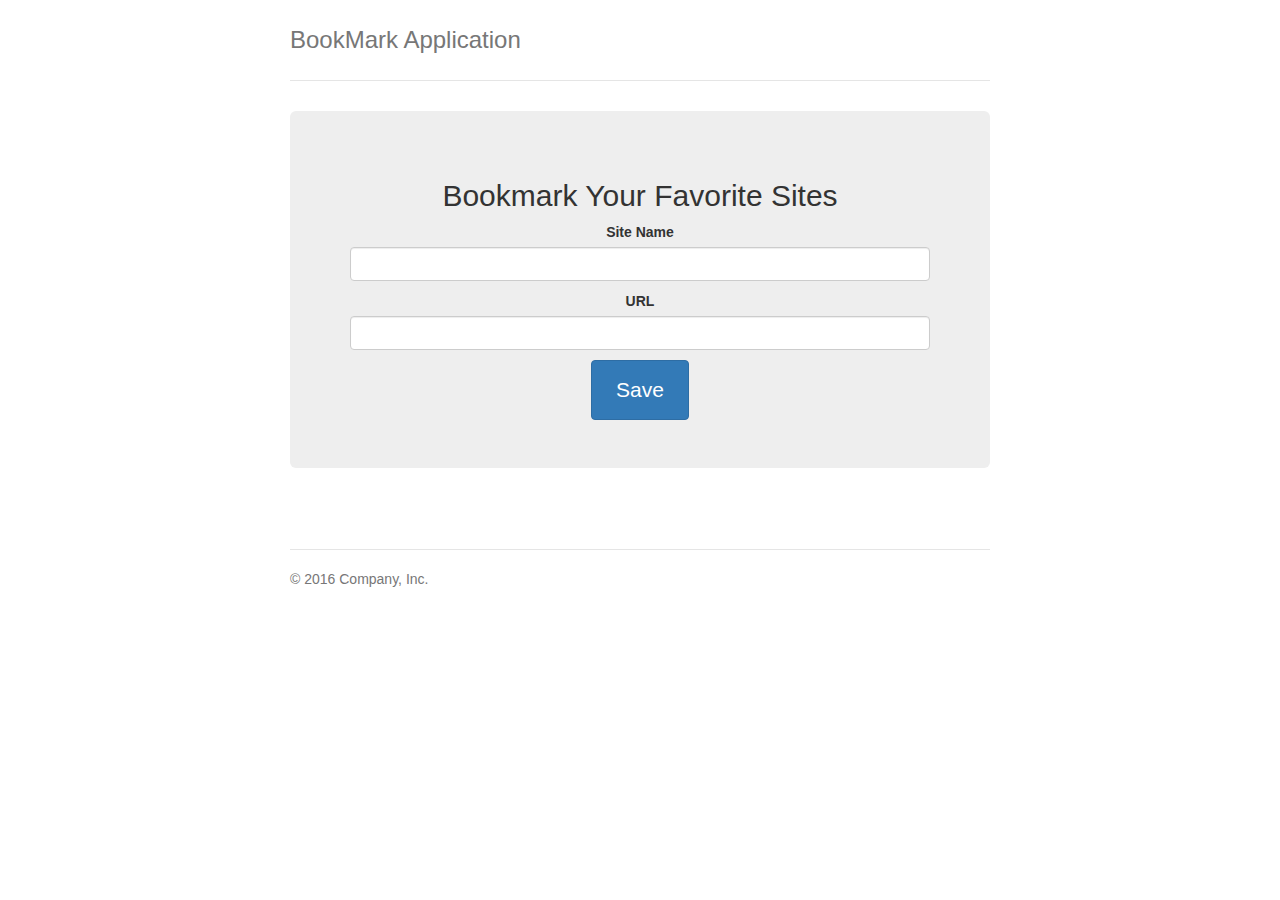
<file: bookmark/index.html>
<!DOCTYPE html>
<html lang="en">
<head>
    <meta charset="UTF-8">
    <meta name="viewport" content="width=device-width, initial-scale=1.0">
    <meta http-equiv="X-UA-Compatible" content="ie=edge">
    <title>BookMark Application</title>
    <link rel="stylesheet" href="css/style.css">
    <link rel="stylesheet" href="css/bootstrap.min.css">
    
</head>
<body onload="fetchBookmark()">

    <div class="container">
        <div class="header clearfix">
            <h3 class="text-muted">BookMark Application</h3>
        </div>

        <div class="jumbotron">
            <h2>Bookmark Your Favorite Sites</h2>
            <form id="myForm" action="">
                <label for="site-name" >Site Name</label>
                <input type="text" name="" class="form-control" id="siteName">
                <label class="url-name" for="url">URL</label>
                <input type="text" name="" id="urlName" class="form-control">
                <button type="submit" class="btn btn-primary btn-submit">Save</button>
            </form>
           
        </div>
        <div class="row marketing">
            <div class="col-lg-12">
                <div id="bookmarkResult"></div>
              </div>
        </div>
        

        <footer class="footer">
            <p>&copy; 2016 Company, Inc.</p>
        </footer>

    </div> <!-- /container -->
   
    <script src="js/jquery-3.3.1.min.js"></script>
    <script src="js/main.js"></script>
    <script src="js/bootstrap.min.js"></script>
</body>
</html>
</file>
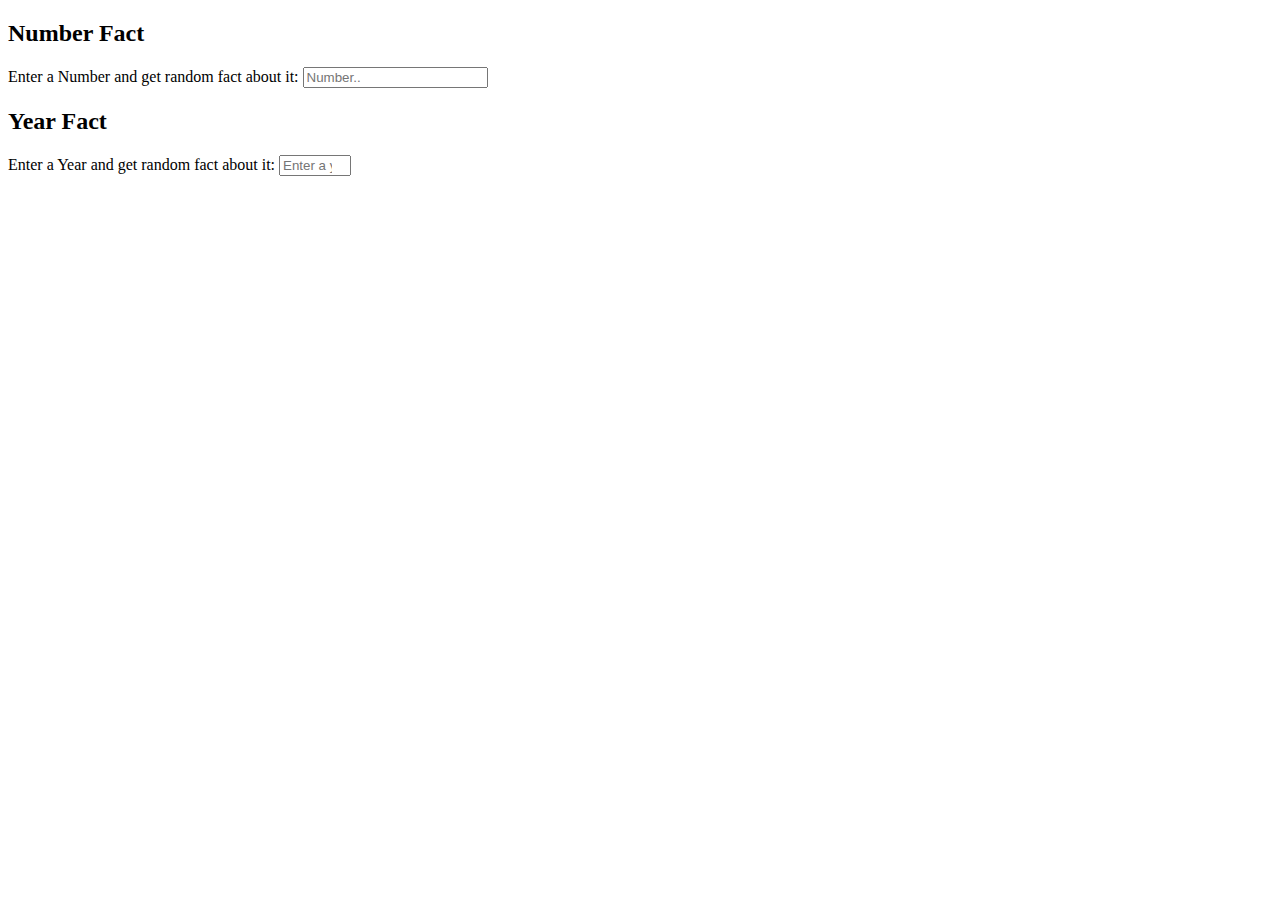
<file: numberFactApp/index.html>
<!DOCTYPE html>
<html lang="en">
<head>
    <meta charset="UTF-8">
    <meta name="viewport" content="width=device-width, initial-scale=1.0">
    <meta http-equiv="X-UA-Compatible" content="ie=edge">
    <link rel="stylesheet" href="https://stackpath.bootstrapcdn.com/bootstrap/4.2.1/css/bootstrap.min.css" integrity="sha384-GJzZqFGwb1QTTN6wy59ffF1BuGJpLSa9DkKMp0DgiMDm4iYMj70gZWKYbI706tWS"
        crossorigin="anonymous">
    <style>
    #fact,#factYear{
        display: none;
    }
    
    
    </style>
    <title>Number Fact</title>
</head>
<body class="bg-dark">
    <div class="container">
        <div class="row">
            <div class="col-md-6 mx-auto">
                <div class="card bg-primary text-white mt-5 p-4">
                    <h2>Number Fact</h2>
                    <label for="number">Enter a Number and get random fact about it:</label>
                    <input type="number" id="numberInput" placeholder="Number.." class="form-control form-control-lg">
                    <div id="fact" class="card-body">
                        <h4 class="card-title">Number Fact</h4>
                        <div id="factText" class="card-text"></div>
                    </div>
                </div>
            </div>
            <div class="col-md-6 mx-auto">
                <div class="card bg-success text-white mt-5 p-4">
                    <h2>Year Fact</h2>
                    <label for="year">Enter a Year and get random fact about it:</label>
                    <input type="number" id="yearInput" placeholder="Enter a year.." min="1" max="2055"  class="form-control form-control-lg">
                    <div id="factYear" class="card-body">
                        <h4 class="card-title">Year Fact</h4>
                        <div id="factYtext" class="card-text"></div>
                    </div>
                </div>
            </div>
        </div>
    </div>

    <script src="main.js"></script>
</body>
</html>
</file>
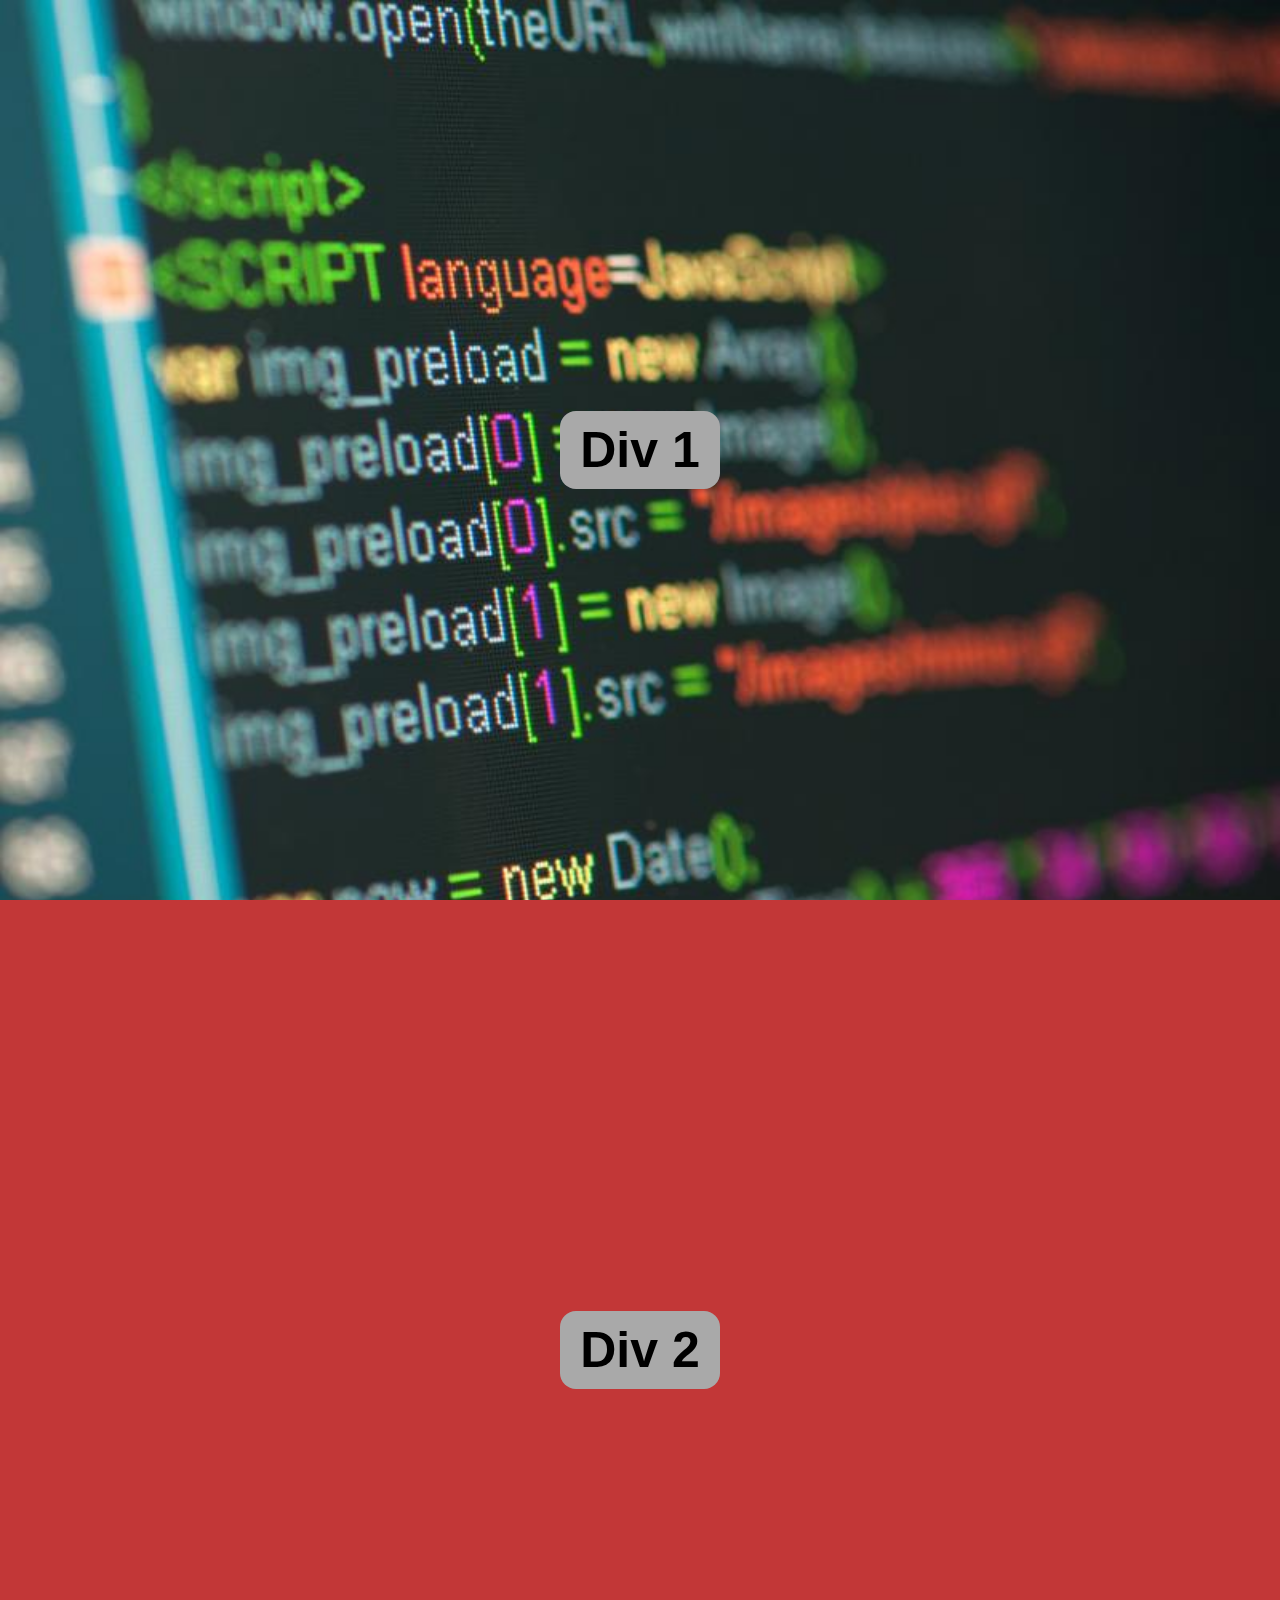
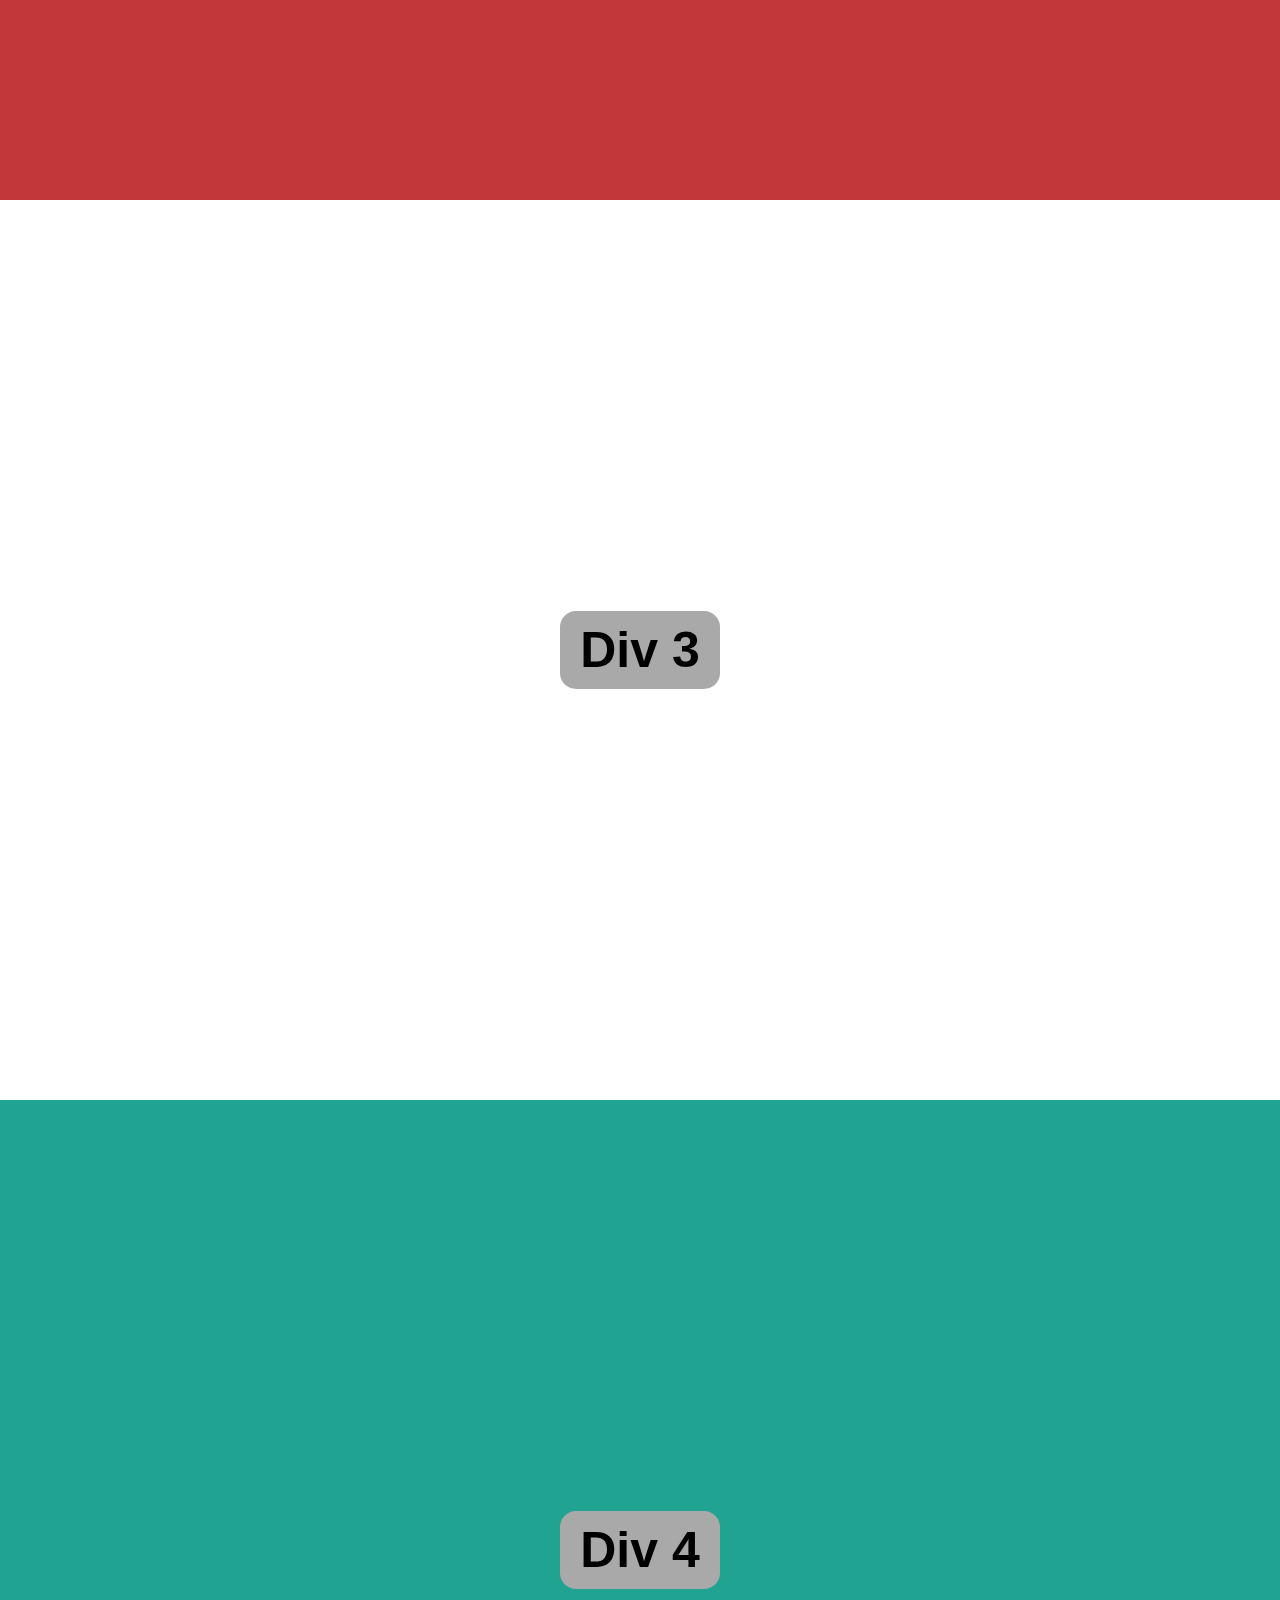
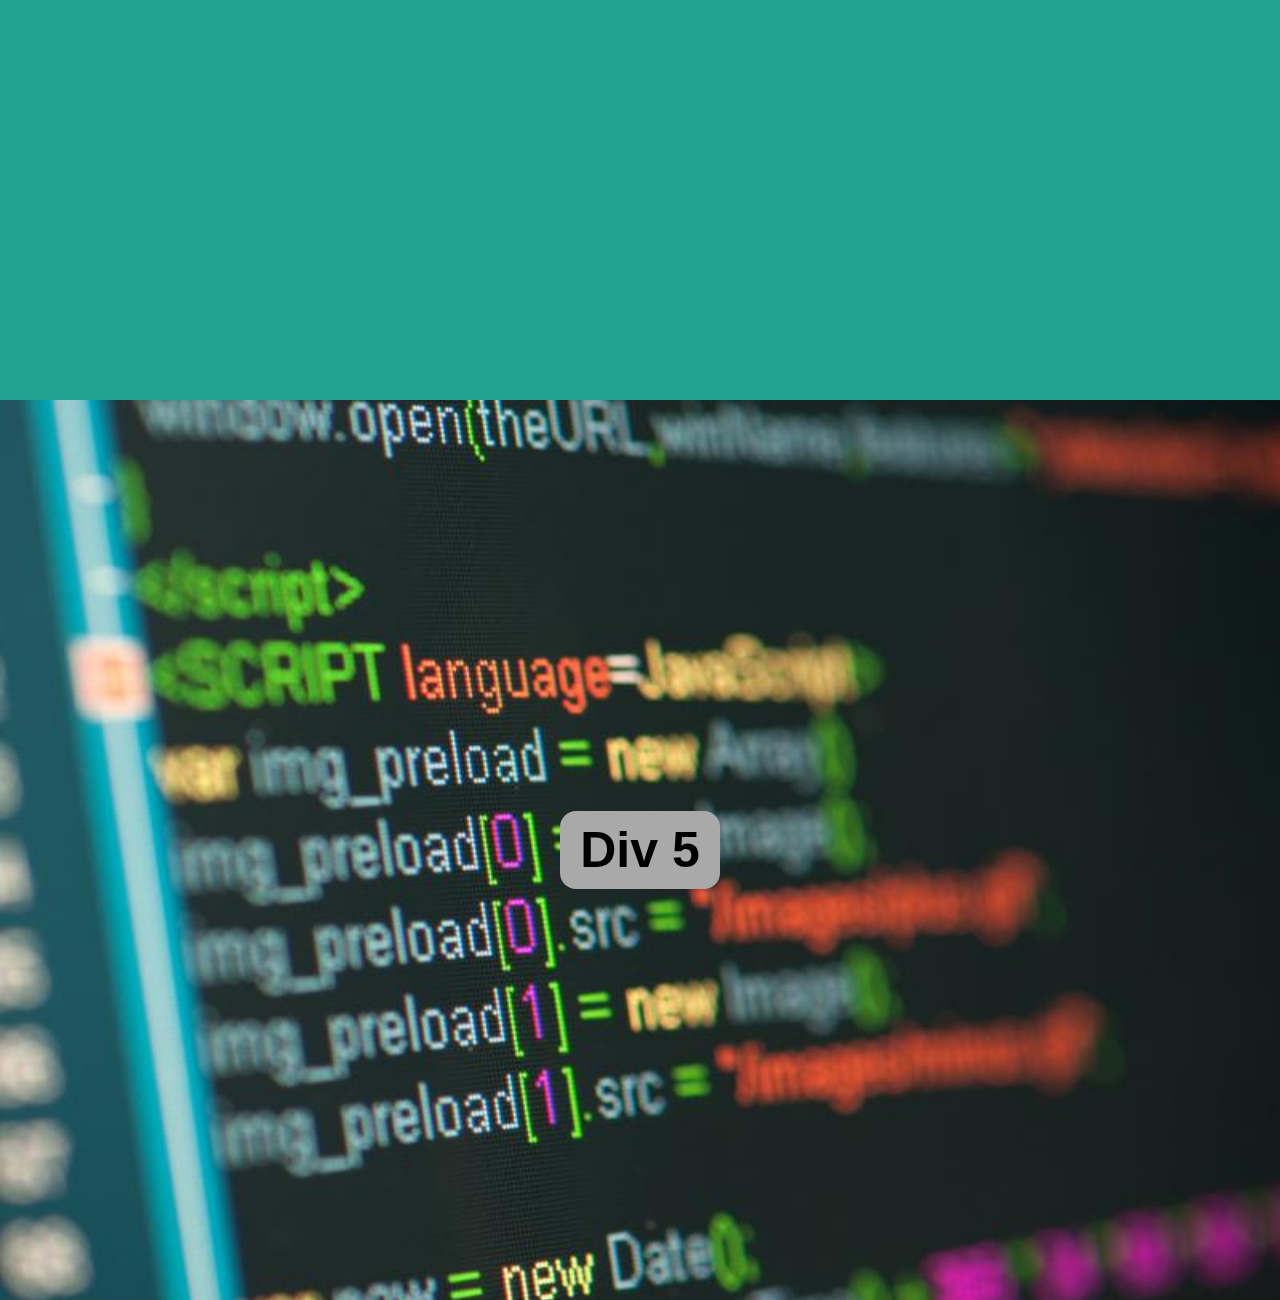
<file: project1/index.html>
<!DOCTYPE html>
<html lang="en">
<head>
    <meta charset="UTF-8">
    <meta name="viewport" content="width=device-width, initial-scale=1.0">
    <meta http-equiv="X-UA-Compatible" content="ie=edge">
    <title>My Personal Portfolio</title>
    <link rel="stylesheet" href="style.css">
</head>
<body>
    <div class="main-div div-1">
        <h2>Div 1</h2> 
    </div>
    <div class="main-div">
        <h2>Div 2</h2>
    </div>
    <div class="main-div">
        <h2>Div 3</h2>
    </div>
    <div class="main-div">
        <h2>Div 4</h2>
    </div>
    <div class="main-div">
        <h2>Div 5</h2>
    </div>

<script src="main.js"></script>    
</body>
</html>
</file>
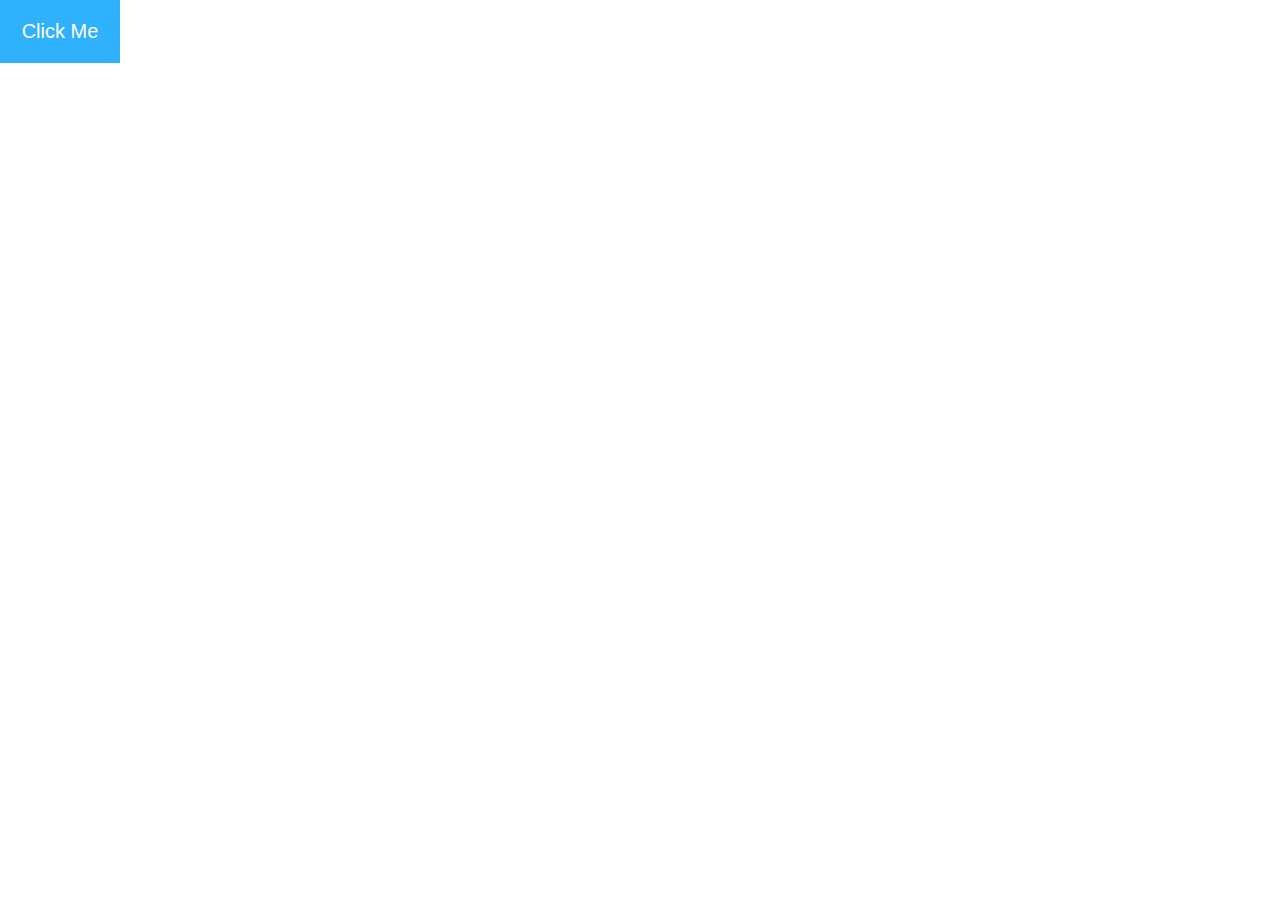
<file: small-components/button-click/index.html>
<!DOCTYPE html>
<html lang="en">
<head>
    <meta charset="UTF-8">
    <meta name="viewport" content="width=device-width, initial-scale=1.0">
    <meta http-equiv="X-UA-Compatible" content="ie=edge">
    <title>Button Toggle</title>
    <link rel="stylesheet" href="style.css">
    
</head>
<body>
    <a href="#" class="btn">Click Me</a>
    <div class="sidebar is-hidden">
        <ul>
            <li><a href="#">Link 1</a></li>
            <li><a href="#">Link 2</a></li>
            <li><a href="#">Link 3</a></li>
            <li><a href="#">Link 4</a></li>
            <li><a href="#">Link 5</a></li>
        </ul>
    </div>
    <script src="jquery-3.3.1.min.js"></script>
    <script src="main.js"></script>
    
</body>
</html>
</file>
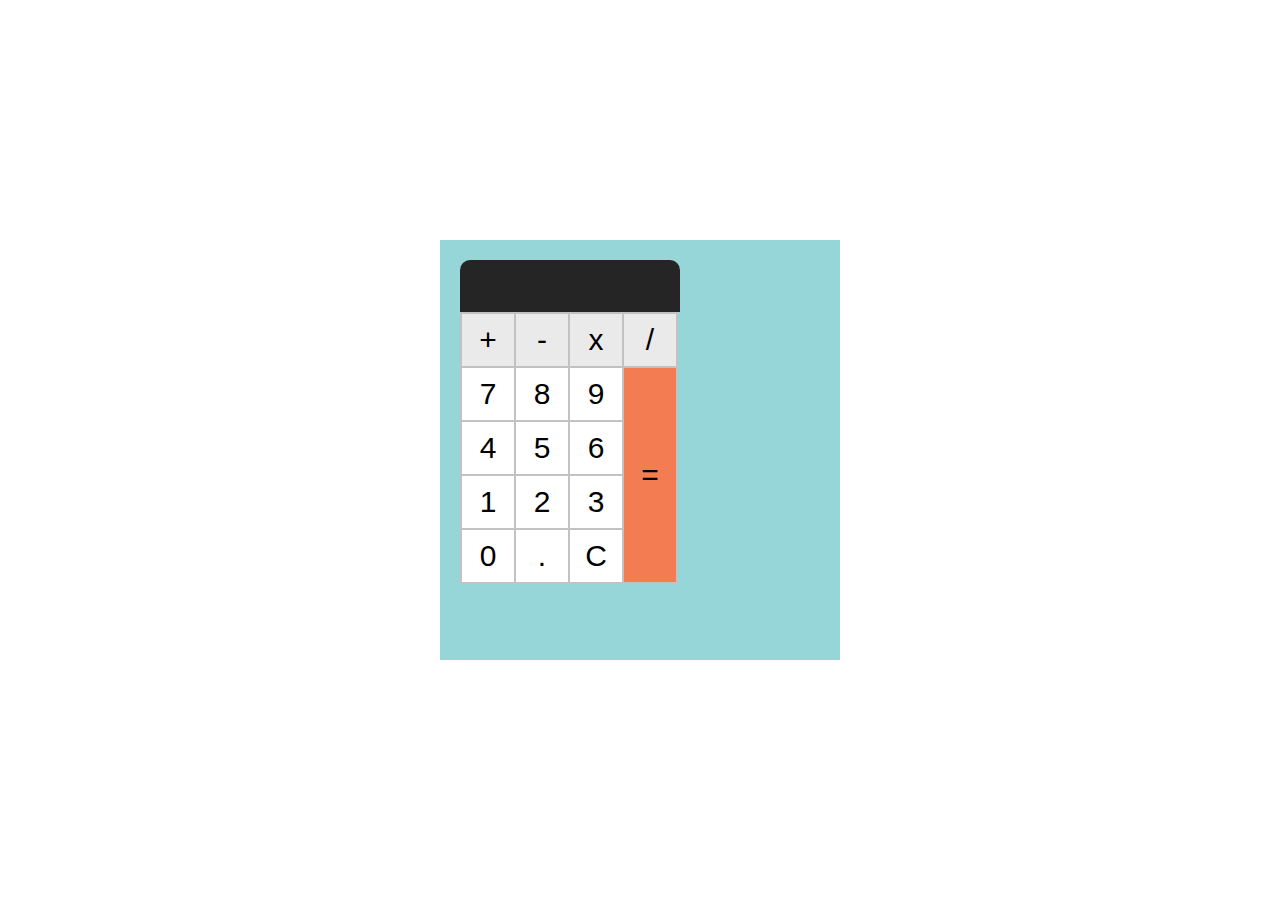
<file: small-components/calculator/index.html>
<!DOCTYPE html>
<html lang="en">
<head>
    <meta charset="UTF-8">
    <meta name="viewport" content="width=device-width, initial-scale=1.0">
    <meta http-equiv="X-UA-Compatible" content="ie=edge">
    <title>Calculator</title>
    <link rel="stylesheet" href="style.css">
    <script>
    function insert(num) {
        document.form.textView.value= document.form.textView.value+num;
    }
    function equal() {
        document.form.textView.value=eval(document.form.textView.value);
    }
    function c() {
        document.form.textView.value="";
    }
    </script>
</head>
<body>
    <div class="cal-bg">
        <div class="main">
                <form name="form">
                    <input type="text" name="textView" id="" class="textView">
                </form>
                <table>
                    <tr class="row-1">
                        <td><input type="button" value="+" class="button" onclick="insert('+')"></td>
                        <td><input type="button" value="-" class="button" onclick="insert('-')"></td>
                        <td><input type="button" value="x" class="button" onclick="insert('x')"></td>
                        <td><input type="button" value="/" class="button" onclick="insert('/')"></td>
                    </tr>
                    <tr class="row">
                        <td><input type="button" value="7" class="button" onclick="insert(7)"></td>
                        <td><input type="button" value="8" class="button" onclick="insert(8)"></td>
                        <td><input type="button" value="9" class="button" onclick="insert(9)"></td>
                        <td rowspan="4" style="background-color: #f47c52;"><input type="button" value="=" class="button-eq" onclick="equal()"></td>
                    </tr>
                    <tr class="row">
                        <td><input type="button" value="4" class="button" onclick="insert(4)"></td>
                        <td><input type="button" value="5" class="button" onclick="insert(5)"></td>
                        <td><input type="button" value="6" class="button" onclick="insert(6)"></td>
                    </tr>
                    <tr class="row">
                        <td><input type="button" value="1" class="button" onclick="insert(1)"></td>
                        <td><input type="button" value="2" class="button" onclick="insert(2)"></td>
                        <td><input type="button" value="3" class="button" onclick="insert(3)"></td>
                    </tr>
                    <tr class="row">
                        <td ><input type="button" value="0" class="button" onclick="insert(0)"></td>
                        <td><input type="button" value="." class="button" onclick="insert('.')"></td>
                        <td><input type="button" value="C" class="button" onclick="c()"></td>
                    </tr>
                </table>
        </div>
</div>

</body>
</html>
</file>
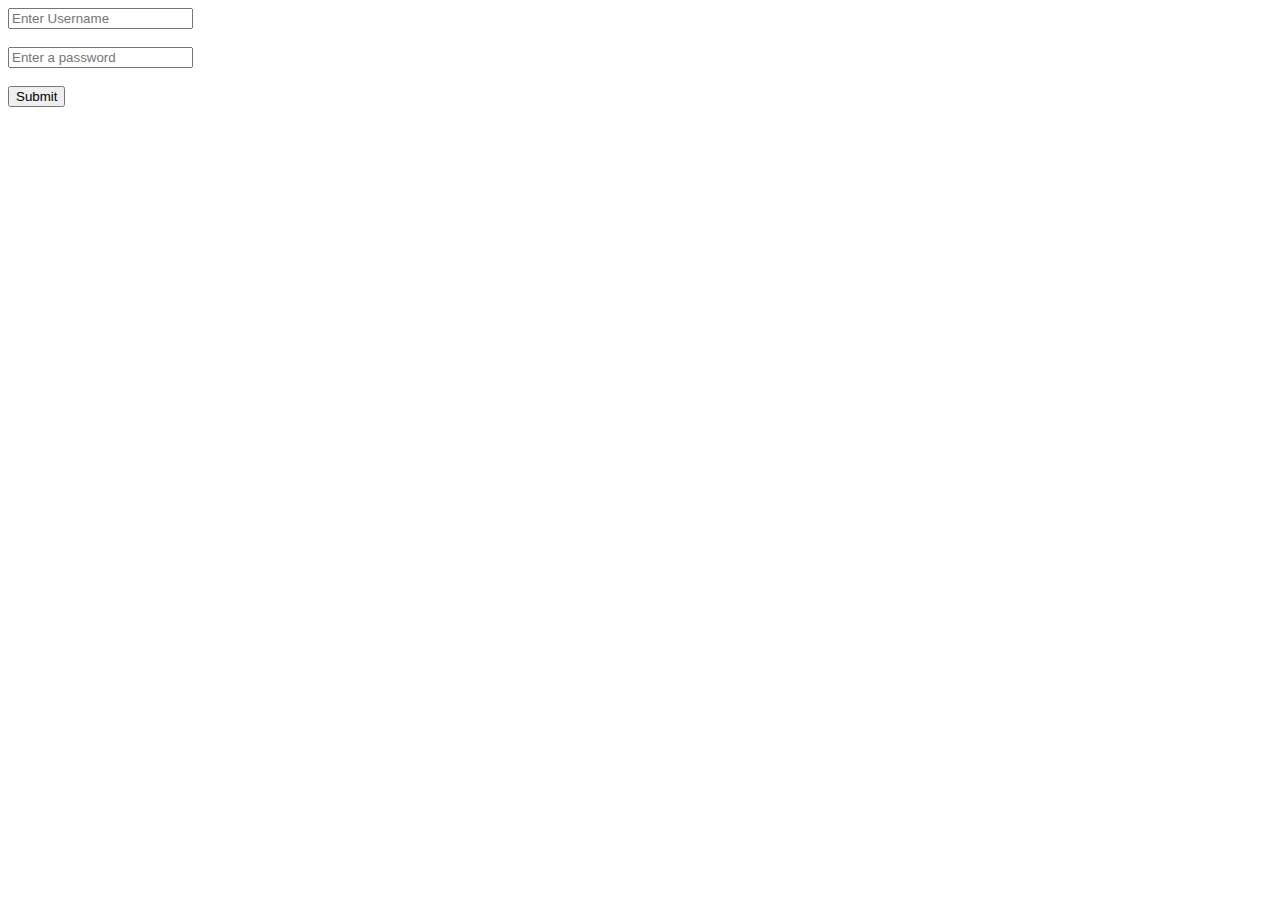
<file: small-components/button-click/index1.html>
<!DOCTYPE html>
<html lang="en">
<head>
    <meta charset="UTF-8">
    <meta name="viewport" content="width=device-width, initial-scale=1.0">
    <meta http-equiv="X-UA-Compatible" content="ie=edge">
    <title></title>
    <!-- <script type="text/javascript">
    function buttonClick() {
        var str=document.getElementById('txt1').value;
        var str2=document.getElementById('txt2').value;
        if(str=='' || str2==''){
            alert("Enter something")
        }
        else if(str==str2){
            alert("UserName and Password is same");
        }
        else{
            alert("It is diffrent")
        }
    }




    </script> -->
</head>
<body>
    <input type="text" name="username" id="txt1" placeholder="Enter Username">
    <br><br>
    <input type="password" name="password" id="txt2" placeholder="Enter a password">
    <br><br>
    <input type="submit" value="Submit" onclick="buttonClick()" class="submit">
<!-- <script src="jquery-3.3.1.min.js"></script> -->
 <!-- <script src="main1.js"></script>    -->
</body>
</html>
</file>
<file: bookmark/css/style.css>
/* Space out content a bit */
body {
  padding-top: 20px;
  padding-bottom: 20px;
}

/* Everything but the jumbotron gets side spacing for mobile first views */
.header,
.marketing,
.footer {
  padding-right: 15px;
  padding-left: 15px;
}

/* Custom page header */
.header {
  padding-bottom: 20px;
  border-bottom: 1px solid #e5e5e5;
}
/* Make the masthead heading the same height as the navigation */
.header h3 {
  margin-top: 0;
  margin-bottom: 0;
  line-height: 40px;
}
.btn-submit{
    margin: 10px 0 0 0;
}


/* Custom page footer */
.footer {
  padding-top: 19px;
  color: #777;
  border-top: 1px solid #e5e5e5;
}
.url-name{
    margin: 10px 0 5px 0;
}

/* Customize container */
@media (min-width: 768px) {
  .container {
    max-width: 730px;
  }
}
.container-narrow > hr {
  margin: 30px 0;
}

/* Main marketing message and sign up button */
.jumbotron {
  text-align: center;
  border-bottom: 1px solid #e5e5e5;
}
.jumbotron .btn {
  padding: 14px 24px;
  font-size: 21px;
}

/* Supporting marketing content */
.marketing {
  margin: 40px 0;
}
.marketing p + h4 {
  margin-top: 28px;
}

/* Responsive: Portrait tablets and up */
@media screen and (min-width: 768px) {
  /* Remove the padding we set earlier */
  .header,
  .marketing,
  .footer {
    padding-right: 0;
    padding-left: 0;
  }
  /* Space out the masthead */
  .header {
    margin-bottom: 30px;
  }
  /* Remove the bottom border on the jumbotron for visual effect */
  .jumbotron {
    border-bottom: 0;
  }
}
</file>
<file: project1/style.css>
*{
    border:0;
    margin: 0;
    padding: 0;
}
.main-div{
    display: grid;
    justify-content: center;
    align-items: center;
    grid-gap: 0;
    font-weight:bold;
    font-family: Arial, Helvetica, sans-serif;
    width: 100%;
    height: 100vh;
}
.my-info{
    z-index: 1;
}
.my-name{
    background: none;
}
h2{
    background-color: darkgray;
    padding: 10px 20px;
    border-radius: 16px;
    font-size: 50px;
}
div:nth-child(1){
    background-image: url(./img/img1.jpg);
    background-repeat: no-repeat;
    background-size: cover;
}
div:nth-child(2){
    background-color: #c23737;
}
div:nth-child(3){
    background-image: url(./img/img1.jpg);
    background-repeat: no-repeat;
    background-attachment: fixed;
    background-size: cover;
}
div:nth-child(4){
    background-color: #21a392;
}
div:nth-child(5){
    background-image: url(./img/img1.jpg);
    background-repeat: no-repeat;
    background-size: cover;
}
</file>
<file: small-components/button-click/style.css>
body{
    margin: 0;
    padding: 0;
    font-family: 'Trebuchet MS', 'Lucida Sans Unicode', 'Lucida Grande', 'Lucida Sans', Arial, sans-serif;
}
.btn{
    /* position: relative; */
    /* top: 0;
    right: 0; */
    background-color: #30b1fb;
    color: #ffffff;
    padding: 20px 10px;
    font-size: 20px;
    width: 100px;
    text-decoration: none;
    display: inline-block;
    text-align: center;
}
.sidebar{
    position: fixed;
    top: 0;
    right:0;
    bottom: 0;
    background-color: #2f2f2f;
    width: 300px;
    transition: transform 0.3s ease-out;
}
.sidebar.is-hidden{
    transform:translateX(300px);
}
.sidebar ul{
    margin: 0;
    padding: 0;
}
.sidebar li{
    list-style: none;
}
.sidebar li+li{
    border-top:1px solid #ffffff;
}
.sidebar li a{
    display: block;
    padding: 10px;
    color: #ffffff;
    text-align: center;
    text-decoration: none;
}
</file>
<file: small-components/calculator/style.css>
html,body{
    margin: 0;
    padding: 0;
    font-family: 'Trebuchet MS', 'Lucida Sans Unicode', 'Lucida Grande', 'Lucida Sans', Arial, sans-serif;
}
.cal-bg{
    width: 400px;
    height: 420px;
    background-color:#96d5d8;
    position: absolute;
    top: 50%;
    left: 50%; 
    transform: translate(-50%,-50%);
    box-sizing: border-box;   
}
.main{
   padding: 20px;
}
input[type=text]{
    width: 216px;
    height: 50px;
    font-size: 30px;
    background-color: #252525;
    border: none;
    color: #ffffff;
    border-top-left-radius: 10px;
    border-top-right-radius: 10px;
    direction: rtl;
}
table{
    border-collapse: collapse;
}
table,.row-1,.row,td{
     border: 2px solid #c4c2c1;
}
.row-1{
    background-color: #eaeaea;
    border: none;
}
.button{
    width: 50px;
    height: 50px;
    border: none;
    font-size: 30px;
}
.row-1 .button{
    background-color: #eaeaea;
}
.row{
    background-color: #ffffff;
}
.row .button{
    background-color: #ffffff;
}
.button-eq{
    border: none;
    width: 50px;
    height:210px;
    font-size: 30px;
    background-color: #f47c52;

}
</file>
